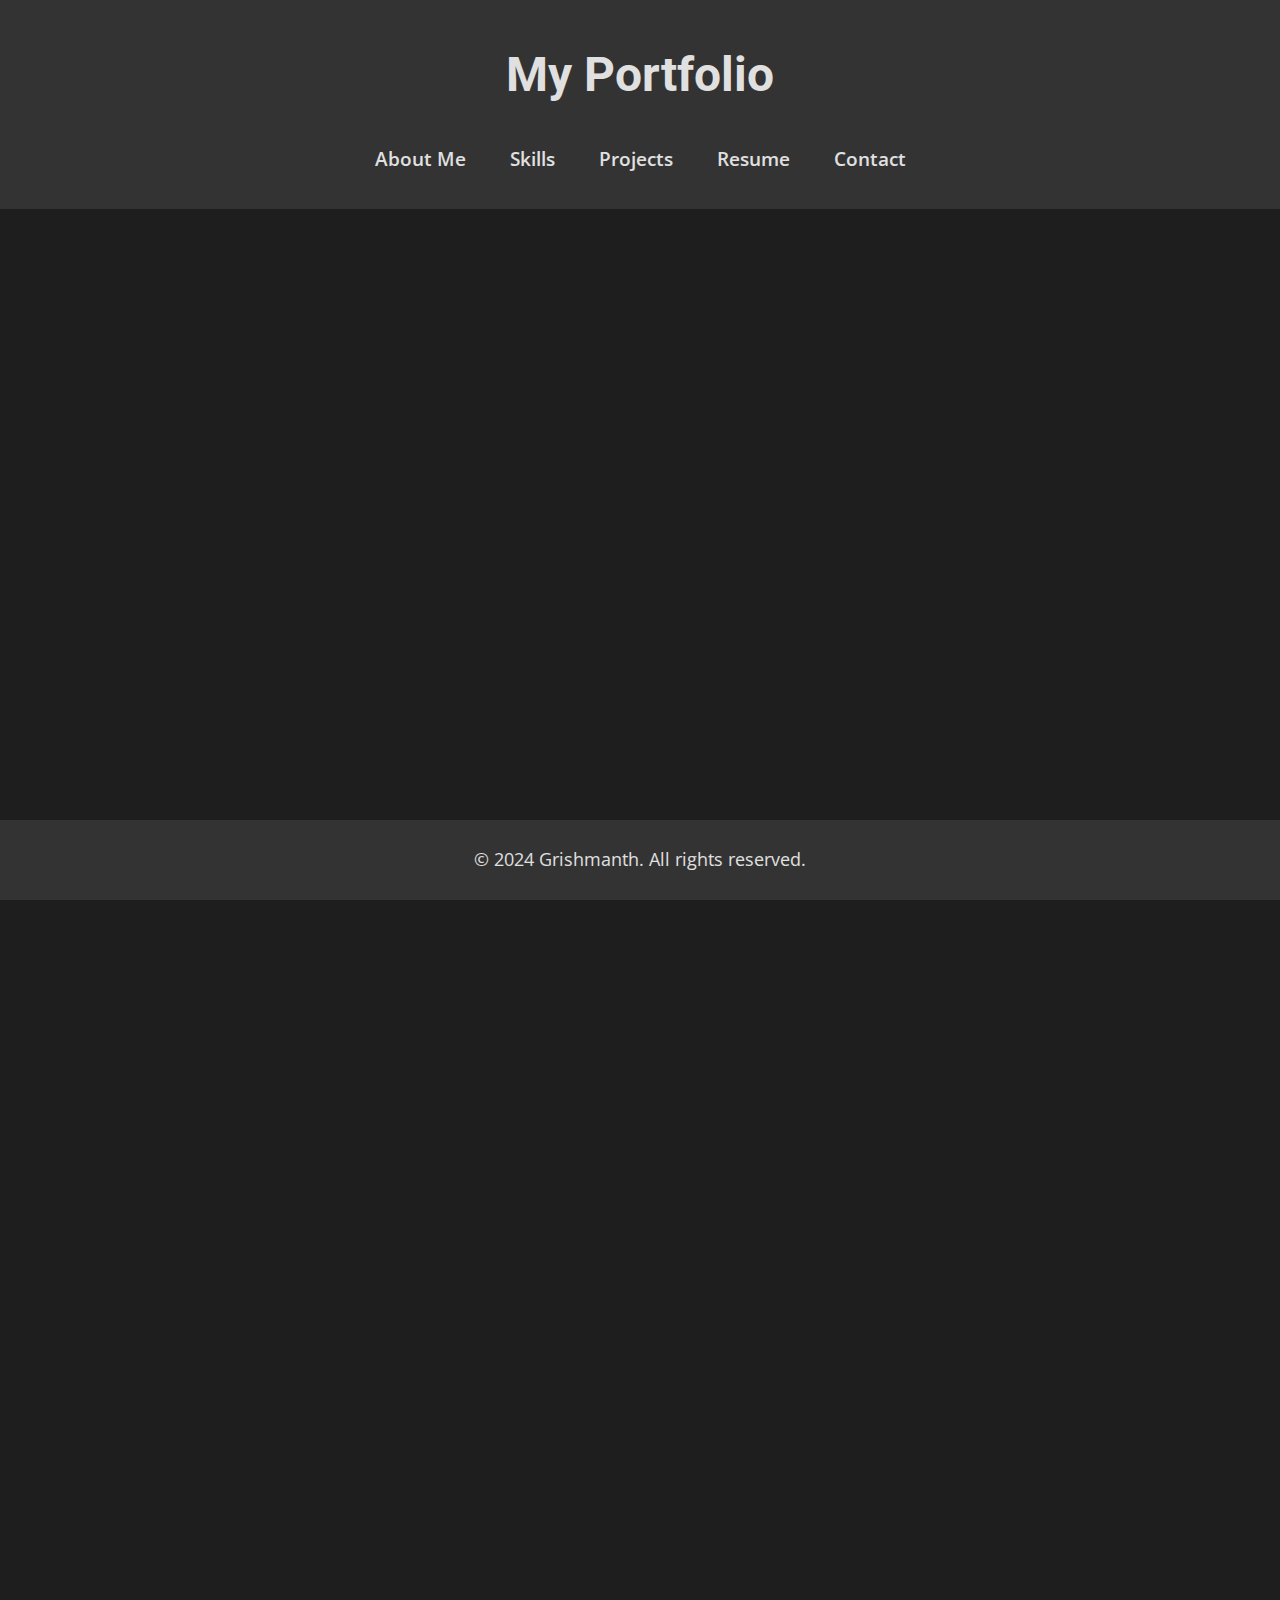
<file: CodSoft_2/index.html>
<!DOCTYPE html>
<html lang="en">
<head>
    <meta charset="UTF-8">
    <meta name="viewport" content="width=device-width, initial-scale=1.0">
    <title>My Portfolio</title>
    <link rel="stylesheet" href="styles.css">
    <link href="https://fonts.googleapis.com/css2?family=Roboto:wght@400;500;700&family=Open+Sans:wght@400;600;700&display=swap" rel="stylesheet">
</head>
<body>
    <header>
        <h1>My Portfolio</h1>
        <nav>
            <ul>
                <li><a href="#about">About Me</a></li>
                <li><a href="#skills">Skills</a></li>
                <li><a href="#projects">Projects</a></li>
                <li><a href="#resume">Resume</a></li>
                <li><a href="#contact">Contact</a></li>
            </ul>
        </nav>
    </header>

    <section id="about">
        <h2>About Me</h2>
        <div class="about-content">
            <img src="grishmanth.jpg" alt="Your Name" class="profile-image-right">
            <p>Hi, I'm Grishmanth, a passionate web developer with a strong foundation in creating dynamic and responsive websites. With a keen eye for detail and a commitment to staying current with the latest industry trends. I started my journey in web development out of a fascination for how the web works and a desire to create functional and beautiful digital spaces. Over the years, I've honed my skills in HTML, CSS, JavaScript.</p>
        </div>
    </section>

    <section id="skills">
        <h2>Skills</h2>
        <ul>
            <li>HTML</li>
            <li>CSS</li>
            <li>JavaScript</li>
        </ul>
    </section>

    <section id="projects">
        <h2>Projects</h2>
        <div class="project">
            <h3>Brick-Breaker Game</h3>
            <p>Brick Breaker is a classic arcade game that challenges players to break a wall of bricks by deflecting a bouncing ball with a paddle. The objective is to clear all the bricks from the screen without letting the ball fall off the bottom edge of the playing field. Players control the paddle horizontally at the bottom of the screen, using it to bounce the ball upward, keeping it in play to hit and destroy bricks. As bricks are destroyed, players earn points, and some bricks may release power-ups that enhance the paddle or gameplay dynamics.</p>
        </div>
        <div class="project">
            <h3>Simon Says</h3>
            <p>Simon Says is a classic memory game that tests players' ability to remember and repeat increasingly longer sequences of colors and sounds. The game features a circular console with four colored sections: red, green, blue, and yellow. Simon, the electronic device or game interface, plays a sequence of tones and lights on these sections in a random order, which players must then repeat by pressing the corresponding colored sections in the correct sequence. As players successfully replicate each sequence, Simon adds another step, making the sequence progressively longer and more challenging.</p>
        </div>
    </section>

    <section id="resume">
        <h2>Resume</h2>
        <p>Download my <a href="Resume.pdf" download>Resume</a>.</p>
    </section>

    <section id="contact">
        <h2>Contact</h2>
        <form action="submit_form.php" method="post">
            <label for="name">Name:</label>
            <input type="text" id="name" name="name" required>
            <label for="email">Email:</label>
            <input type="email" id="email" name="email" required>
            <label for="message">Message:</label>
            <textarea id="message" name="message" required></textarea>
            <button type="submit">Send</button>
        </form>
    </section>

    <footer>
        <p>&copy; 2024 Grishmanth. All rights reserved.</p>
    </footer>
</body>
</html>
</file>
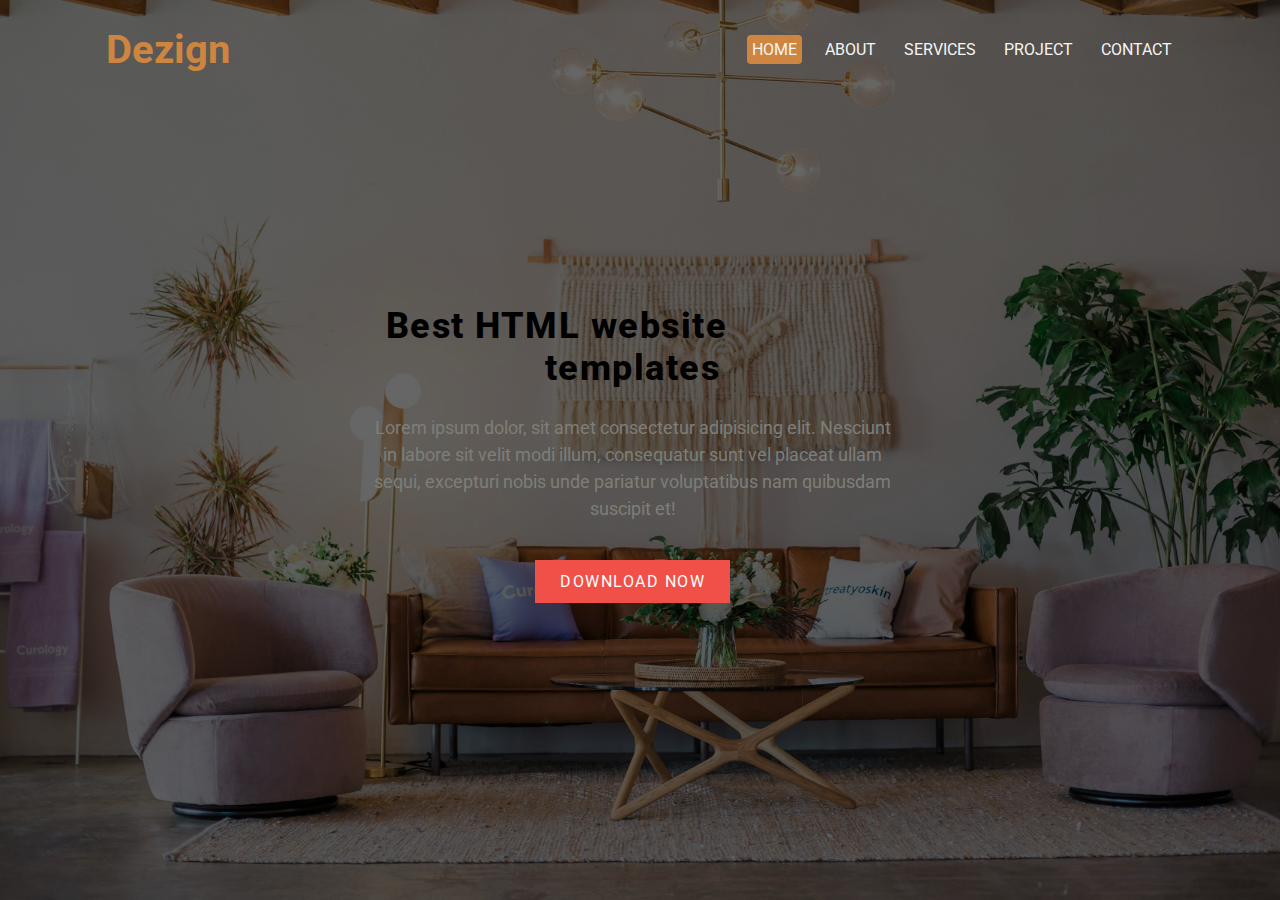
<file: CodSoft_1/lp.html>
<!DOCTYPE html>
<html lang="en">
<head>
    <meta charset="UTF-8">
    <meta name="viewport" content="width=device-width, initial-scale=1.0">
    <link rel="stylesheet" href="lp.css">
    <title>Landing Page</title>
</head>
<body>
    <section>
        <div class="container">
            <nav>
                <h1>Dezign</h1>
                <ul>
                    <li><a href="" class="active">Home</a></li>
                    <li><a href="">About</a></li>
                    <li><a href="">Services</a></li>
                    <li><a href="">Project</a></li>
                    <li><a href="">Contact</a></li>
                </ul>
            </nav>
            <div class="article">
                <h1>Best HTML website templates</h1>
                <p>Lorem ipsum dolor, sit amet consectetur adipisicing elit. Nesciunt in labore sit velit modi illum, consequatur sunt vel placeat ullam sequi, excepturi nobis unde pariatur voluptatibus nam quibusdam suscipit et!</p>
                <a href="" class="btn">Download Now</a>
            </div>
        </div>
    </section>
</body>
</html>
</file>
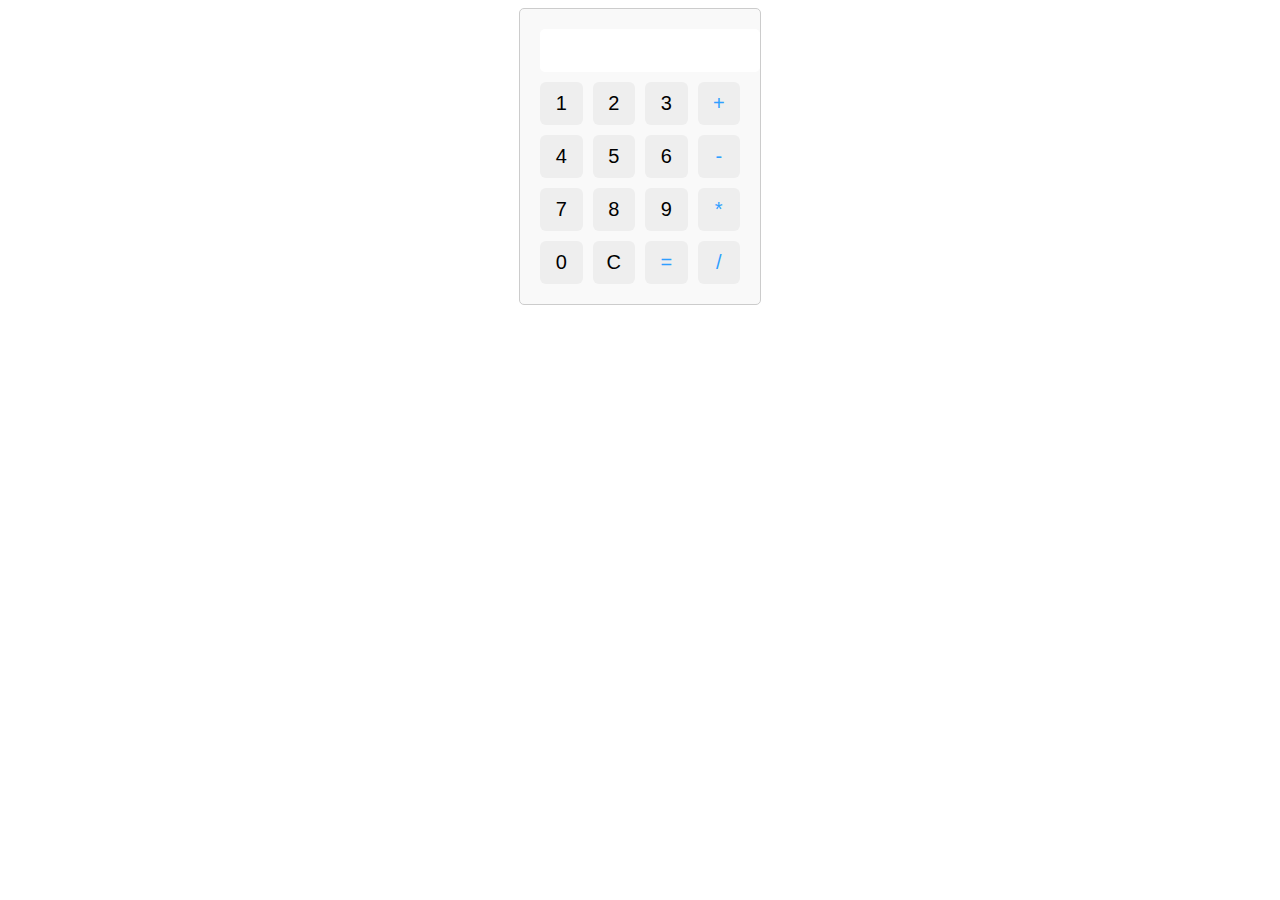
<file: CodSoft_3/calculator.html>
<!DOCTYPE html>
<html lang="en">
<head>
 <meta charset="UTF-8">
 <meta name="viewport" content="width=device-width, initial-scale=1.0">
 <title>Simple Calculator</title>
 <style>#calculator {
    width: 200px;
    margin: 0 auto;
    padding: 20px;
    border: 1px solid #ccc;
    border-radius: 5px;
    background: #f9f9f9;
    }
    
    #display {
    width: 100%;
    padding: 10px;
    margin-bottom: 10px;
    font-size: 20px;
    border: none;
    border-radius: 5px;
    text-align: right;
    }
    
    #buttons {
    display: grid;
    grid-template-columns: repeat(4, 1fr);
    grid-gap: 10px;
    }
    
    #buttons button {
    padding: 10px;
    border-radius: 6px;
    border: none;
    font-size: 20px;
    cursor: pointer;
    background-color: #eee;
}
 
 #buttons button:active {
 transform: scale(0.99);
 }
 .operator {
 color: #2f9fff;
 }
 </style>
</head>
<body>
 <div id="calculator">
 <input type="text" id="display" readonly>
 <div id="buttons">
 <button onclick="appendText('1')">1</button>
 <button onclick="appendText('2')">2</button>
 <button onclick="appendText('3')">3</button>
 <button onclick="appendText('+')" class="operator">+</button>
 <button onclick="appendText('4')">4</button>
 <button onclick="appendText('5')">5</button>
 <button onclick="appendText('6')">6</button>
 <button onclick="appendText('-')" class="operator">-</button>
 <button onclick="appendText('7')">7</button>
 <button onclick="appendText('8')">8</button>
 <button onclick="appendText('9')">9</button>
 <button onclick="appendText('*')" class="operator">*</button>
 <button onclick="appendText('0')">0</button>
 <button onclick="clearDisplay()">C</button>
 <button onclick="calculate()" class="operator">=</button>
 <button onclick="appendText('/')" class="operator">/</button>
 </div>
 </div><script>
    const display = document.getElementById('display');
    let output = '';
    const appendText = (text) => {
    output += text;
    display.value = output;
    };
    const clearDisplay = () => {
    output = '';
    display.value = '';
    };
    const calculate = () => {
    try {
    const result = eval(output);
    display.value = result;
    output = result.toString();
    } catch (error) {
    display.value = 'Error';
    output = '';
    }
    };
    </script>
   </body>
   </html>
</file>
<file: CodSoft_2/styles.css>
body, h1, h2, p, ul, li, img {
    margin: 0;
    padding: 0;
    box-sizing: border-box;
}

body {
    font-family: 'Open Sans', sans-serif;
    line-height: 1.8;
    margin: 0;
    padding: 0;
    background: #1e1e1e;
    color: #e0e0e0;
}


section {
    padding: 3rem 5rem;
    margin: 2rem 0;
    background: #2a2a2a;
    border-radius: 10px;
    box-shadow: 0 4px 8px rgba(0, 0, 0, 0.15);
}


header {
    background: #333;
    color: #e0e0e0;
    padding: 2rem 0;
    text-align: center;
}

header h1 {
    margin: 0;
    font-size: 3rem;
    font-family: 'Roboto', sans-serif;
    font-weight: 700;
}

nav ul {
    list-style: none;
    padding: 0;
    margin-top: 1.5rem;
}

nav ul li {
    display: inline;
    margin: 0 20px;
}

nav ul li a {
    color: #e0e0e0;
    text-decoration: none;
    font-weight: 600;
    font-size: 1.2rem;
}

nav ul li a:hover {
    text-decoration: underline;
    transition:1s;
}


#about {
    background: #3c3c3c;
}

.about-content {
    display: flex;
    align-items: center;
}

#about .profile-image-right {
    max-width: 200px;
    height: auto;
    border-radius: 50%;
    margin-left: 20x;
    margin-right: 5px;
    padding-right: 10px;
}


#skills {
    background: #444;
}

#skills ul {
    list-style: none;
    padding: 0;
}

#skills ul li {
    background: #555;
    display: inline-block;
    margin: 10px;
    padding: 15px 30px;
    color: #e0e0e0;
    border-radius: 30px;
    font-weight: 600;
    font-size: 1.2rem;
}


#projects {
    background: #3c3c3c;
}

.project {
    margin: 2rem 0;
    padding: 1.5rem;
    background: #555;
    color: #e0e0e0;
    border-radius: 10px;
}

.project h3 {
    margin-top: 0;
}


#resume {
    background: #444;
}

#resume a {
    color: #1e90ff;
    text-decoration: none;
    font-weight: bold;
    font-size: 1.2rem;
}

#resume a:hover {
    text-decoration: underline;
}


#contact {
    background: #3c3c3c;
}

form {
    display: flex;
    flex-direction: column;
}

form label {
    margin: 10px 0 5px;
    font-size: 1.2rem;
    font-weight: 600;
}

form input, form textarea {
    padding: 15px;
    margin: 10px 0 20px;
    width: 100%;
    border: 1px solid #555;
    border-radius: 5px;
    background: #555;
    color: #e0e0e0;
    font-size: 1.1rem;
}

form button {
    padding: 15px;
    background: #555;
    color: #e0e0e0;
    border: none;
    cursor: pointer;
    border-radius: 5px;
    transition: background 0.3s;
    font-size: 1.2rem;
    font-weight: 600;
}

form button:hover {
    background: #666;
}


footer {
    background: #333;
    color: #e0e0e0;
    text-align: center;
    padding: 1.5rem 0;
    position: fixed;
    width: 100%;
    bottom: 0;
    font-size: 1.1rem;
}


section + section {
    margin-top: 4rem;
}


h2 {
    margin-bottom: 1.5rem;
    font-size: 2.5rem;
    color: #e0e0e0;
    font-family: 'Roboto', sans-serif;
    font-weight: 700;
}


section {
    opacity: 0;
    transform: translateY(20px);
    animation: fadeIn 0.8s forwards;
}

@keyframes fadeIn {
    to {
        opacity: 1;
        transform: translateY(0);
    }
}


@media (max-width: 768px) {
    .about-content {
        flex-direction: column;
        align-items: flex-start;
    }

    #about .profile-image-right {
        margin-left: 0;
        margin-top: 20px;
    }

    nav ul li {
        display: block;
        margin: 10px 0;
    }

    section {
        padding: 2rem;
    }
}
</file>
<file: CodSoft_1/lp.css>
@import url('https://fonts.googleapis.com/css2?family=Roboto:ital,wght@0,100;0,300;0,400;0,500;0,700;0,900;1,100;1,300;1,400;1,500;1,700;1,900&display=swap" rel="stylesheet');
*{
    margin: 0px;
    padding: 0px;
    box-sizing: border-box;
    font-family: "Roboto", sans-serif;
}
section{
    min-height: 100vh;
    background-image: linear-gradient(rgba(0,0,0,0.60),rgba(0,0,0,0.60)), url("furniture.jpg");
    background-repeat: no-repeat;
    background-size: cover;
}
.container{
    width: 85%;
    margin: auto;
}
nav{
    height: 80px;
}
nav h1{
    float: left;
    line-height: 80px;
    font-size: 40px;
    display: inline;
    color: peru;
    padding: 10px;
}
nav ul{
    float: right;
    line-height: 80px;
}
nav ul li{
    display: inline-block;
    list-style: none;
    padding: 0px 7px;
    margin-top: 10px;
}
nav ul li a{
    color: whitesmoke;
    text-decoration: none;
    text-transform: uppercase;
    border-radius: 4px;
    padding: 5px;
}
nav ul li a:hover{
    background-color:peru;
    transition: 0.5s ease;
}
nav ul li .active{
    background-color: peru;
}
.article{
    width: 50%;
    margin: auto;
    text-align: center;
    transform: translateY(25vh);
    padding-right: 15px;

}
.article h1{
    font-size: 36px;
    color: black;
    letter-spacing: 1.5px;
    font-weight: 800;
    margin-bottom: 25px;
    margin-left: 5px;
    padding-right: 5px;
}
.article p{
    font-size:18px;
    color: #7e7e77;
    line-height: 1.5;
    margin-bottom: 50px;
}
.article .btn{
    color:#fff;
    padding: 12px 25px;
    letter-spacing: 1.5px;
    text-transform: uppercase;
    text-decoration: none;
    background-color: #f15048;
}
.article .btn:hover{
    background-color: #433f9a;
    transition: 0.2s ease;
}
</file>
